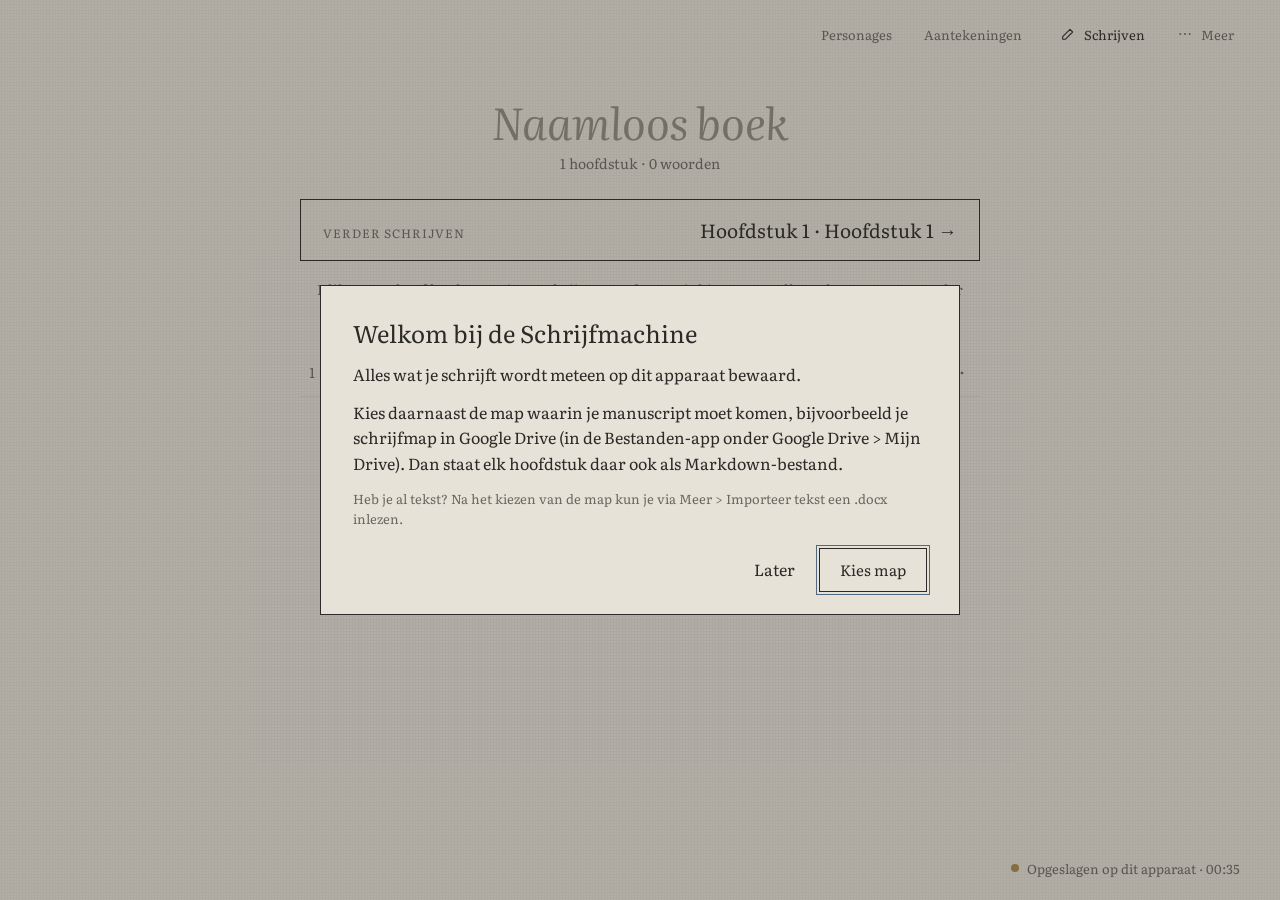
<file: index.html>
<!doctype html>
<html lang="nl">
<head>
<meta charset="utf-8">
<meta name="viewport" content="width=device-width, initial-scale=1">
<title>Schrijfmachine</title>
<meta name="description" content="Rustige schrijfapp voor de Chromebook">
<meta name="theme-color" content="#E6E2D8">
<link rel="manifest" href="manifest.webmanifest">
<link rel="icon" href="icons/favicon-48.png" sizes="48x48">
<link rel="apple-touch-icon" href="icons/apple-touch-icon.png">
<link rel="preload" href="fonts/literata-latin-opsz-normal.woff2" as="font" type="font/woff2" crossorigin>
<link rel="stylesheet" href="css/app.css">
<script>
  try {
    var i = JSON.parse(localStorage.getItem('schrijfmachine-instellingen') || '{}'), u = new Date().getHours();
    if (i.avond === 'aan' || (i.avond === 'auto' && (u >= 20 || u < 7))) document.documentElement.dataset.thema = 'avond';
  } catch (e) {}
</script>
<script type="module" src="js/main.js"></script>
</head>
<body>
<div id="app" class="papier" data-view="schrijven">
  <header class="kop">
    <nav class="kicker" id="kicker" aria-label="Waar je bent">&nbsp;</nav>
    <nav class="nav" aria-label="Menu">
      <button class="knop alleen-schrijven" id="knop-notities" aria-pressed="false" title="Spiekbriefje: alles over dit hoofdstuk (Ctrl+Alt+N)">
        <svg aria-hidden="true" width="16" height="16" viewBox="0 0 24 24" fill="none" stroke="currentColor" stroke-width="1.6" stroke-linecap="round" stroke-linejoin="round"><path d="M6 4h9l3 3v13H6z"/><path d="M9 10h6M9 14h6"/></svg>
        <span>Spiekbrief</span>
      </button>
      <button class="knop alleen-schrijven" id="knop-vergrendel" title="Alles vóór deze pagina achter een waas zetten">
        <svg aria-hidden="true" width="16" height="16" viewBox="0 0 24 24" fill="none" stroke="currentColor" stroke-width="1.6" stroke-linecap="round" stroke-linejoin="round"><rect x="5" y="11" width="14" height="10" rx="1.5"/><path d="M8 11V7.5a4 4 0 0 1 8 0V11"/></svg>
        <span id="knop-vergrendel-tekst">Vergrendel</span>
      </button>
      <button class="knop alleen-hoofdstukken alleen-subpagina" data-tab="overzicht" title="Terug naar de inhoud (Esc)">
        <svg aria-hidden="true" width="16" height="16" viewBox="0 0 24 24" fill="none" stroke="currentColor" stroke-width="1.6" stroke-linecap="round" stroke-linejoin="round"><path d="M15 6l-6 6 6 6"/></svg>
        <span>Inhoud</span>
      </button>
      <button class="knop alleen-hoofdstukken" id="knop-personages" data-tab="personages"><span>Personages</span></button>
      <button class="knop alleen-hoofdstukken" id="knop-aantekeningen" data-tab="aantekeningen"><span>Aantekeningen</span><span class="tal" id="knop-aantekeningen-tal"></span></button>
      <button class="knop wissel" id="knop-wissel" title="Wisselen tussen schrijven en je boek (Esc)">
        <svg class="alleen-schrijven" aria-hidden="true" width="16" height="16" viewBox="0 0 24 24" fill="none" stroke="currentColor" stroke-width="1.6" stroke-linecap="round"><path d="M8 6h12M8 12h12M8 18h12M4 6h.01M4 12h.01M4 18h.01"/></svg>
        <svg class="alleen-hoofdstukken" aria-hidden="true" width="16" height="16" viewBox="0 0 24 24" fill="none" stroke="currentColor" stroke-width="1.6" stroke-linecap="round" stroke-linejoin="round"><path d="M4 20h4L19 9l-4-4L4 16z"/></svg>
        <span id="knop-wissel-tekst">Boek</span>
      </button>
      <div class="menu-houder">
        <button class="knop" id="knop-meer" aria-haspopup="true" aria-expanded="false" aria-label="Meer">
          <svg aria-hidden="true" width="16" height="16" viewBox="0 0 24 24" fill="currentColor"><circle cx="5" cy="12" r="1.5"/><circle cx="12" cy="12" r="1.5"/><circle cx="19" cy="12" r="1.5"/></svg>
          <span>Meer</span>
        </button>
        <div class="menu" id="menu" role="menu" hidden>
          <button role="menuitem" data-actie="zoeken">Zoeken en vervangen <span class="sneltoets">Ctrl+F</span></button>
          <button role="menuitem" data-actie="claude">Klaar voor Claude… <span class="sneltoets">Ctrl+Alt+C</span></button>
          <button role="menuitem" data-actie="aantekening">Aantekening hier… <span class="sneltoets">Ctrl+Alt+A</span></button>
          <hr>
          <button role="menuitem" data-actie="exporteer">Exporteer manuscript (.docx)</button>
          <button role="menuitem" data-actie="importeer">Importeer tekst…</button>
          <button role="menuitem" data-actie="versies">Versies terugzetten…</button>
          <button role="menuitem" data-actie="vergrendelen">Vergrendelen…</button>
          <hr>
          <button role="menuitem" data-actie="map" id="menu-map">Kies map…</button>
          <button role="menuitem" data-actie="nu-opslaan">Nu opslaan</button>
          <button role="menuitem" data-actie="controle">Controleer opslag</button>
          <hr>
          <button role="menuitem" data-actie="titel">Titel van het boek…</button>
          <button role="menuitem" data-actie="instellingen">Instellingen…</button>
          <button role="menuitem" data-actie="hulp">Handig om te weten</button>
          <hr>
          <button role="menuitem" data-actie="update" id="menu-update">Zoek naar update</button>
          <span class="menu-versie" id="menu-versie"></span>
        </div>
      </div>
    </nav>
  </header>

  <main class="hoofd">
    <section class="view" id="view-schrijven" aria-label="Schrijven">
      <div class="schrijfvlak">
        <div class="blad" id="blad">
          <button class="bladzone links" id="zone-vorige" tabindex="-1" aria-label="Vorige pagina" title="Vorige pagina (PageUp)"><svg aria-hidden="true" width="34" height="34" viewBox="0 0 24 24" fill="none" stroke="currentColor" stroke-width="1.2" stroke-linecap="round" stroke-linejoin="round"><path d="M15 5l-7 7 7 7"/></svg></button>
          <nav class="kantlijn" id="kantlijn" aria-label="Hoofdstukken" hidden></nav>
          <div class="tekstkader" id="tekstkader">
            <div id="tekst" class="tekst rijk" contenteditable="true" spellcheck="true" lang="nl" role="textbox" aria-multiline="true" aria-label="Tekst van het hoofdstuk"></div>
            <div class="waaslaag" id="waaslaag" hidden>
              <button class="knop omlijnd" id="knop-ontgrendel-hier">
                <svg aria-hidden="true" width="16" height="16" viewBox="0 0 24 24" fill="none" stroke="currentColor" stroke-width="1.6" stroke-linecap="round" stroke-linejoin="round"><rect x="5" y="11" width="14" height="10" rx="1.5"/><path d="M8 11V7.5a4 4 0 0 1 8 0"/></svg>
                <span>Ontgrendel</span>
              </button>
            </div>
          </div>
          <button class="bladzone rechts" id="zone-volgende" tabindex="-1" aria-label="Volgende pagina" title="Volgende pagina (PageDown)"><svg aria-hidden="true" width="34" height="34" viewBox="0 0 24 24" fill="none" stroke="currentColor" stroke-width="1.2" stroke-linecap="round" stroke-linejoin="round"><path d="M9 5l7 7-7 7"/></svg></button>
        </div>
        <aside class="notities" id="notities" aria-label="Spiekbriefje" hidden></aside>
      </div>
    </section>

    <section class="view boek" id="view-hoofdstukken" aria-label="Boek" hidden>
      <div class="boek-paneel" id="boek-overzicht" data-paneel="overzicht">
        <div class="ov">
          <div id="ov-kop"></div>
          <ol class="hs-lijst" id="hs-lijst" aria-label="Inhoud"></ol>
          <div class="hs-nieuw-rij">
            <button class="knop hs-nieuw" id="hs-nieuw"><span>+ Nieuw hoofdstuk</span></button>
            <button class="knop hs-nieuw" id="hs-nieuw-deel"><span>+ Nieuw deel</span></button>
          </div>
        </div>
      </div>
      <div class="boek-paneel" id="boek-personages" data-paneel="personages" hidden>
        <div id="pers-raster"></div>
        <p class="ov-blok-titel pers-kaarten-titel">Kaarten</p>
        <div id="pers-kaarten"></div>
        <div id="pers-namen"></div>
      </div>
      <div class="boek-paneel" id="boek-aantekeningen" data-paneel="aantekeningen" hidden>
        <div class="ant-raster">
          <div id="ant-lijst"></div>
          <div><p class="ov-blok-titel">Ideeën en verhaallijnen</p><div id="ant-notities"></div></div>
        </div>
      </div>
    </section>
  </main>

  <footer class="voet">
    <div class="paginering alleen-schrijven">
      <button class="knop" id="knop-vorige" aria-label="Vorige pagina" title="Vorige pagina (PageUp)"><svg aria-hidden="true" width="18" height="18" viewBox="0 0 24 24" fill="none" stroke="currentColor" stroke-width="1.6" stroke-linecap="round" stroke-linejoin="round"><path d="M15 6l-6 6 6 6"/></svg></button>
      <span id="paginanummer">blz. 1 van 1</span>
      <button class="knop" id="knop-volgende" aria-label="Volgende pagina" title="Volgende pagina (PageDown)"><svg aria-hidden="true" width="18" height="18" viewBox="0 0 24 24" fill="none" stroke="currentColor" stroke-width="1.6" stroke-linecap="round" stroke-linejoin="round"><path d="M9 6l6 6-6 6"/></svg></button>
    </div>
    <div class="voet-leeg alleen-hoofdstukken"></div>
    <button class="terug-chip" id="terug-chip" hidden></button>
    <button class="status" id="status" title="Opslaan">
      <span class="stip" id="status-stip" aria-hidden="true"></span>
      <span id="status-tekst">Bezig met laden…</span>
    </button>
  </footer>
</div>

<div class="opmaakbalk" id="opmaakbalk" role="toolbar" aria-label="Opmaak" hidden>
  <button class="knop" data-opmaak="vet" aria-label="Vet (Ctrl+B)" title="Vet (Ctrl+B)" style="font-weight:600">B</button>
  <button class="knop" data-opmaak="cursief" aria-label="Cursief (Ctrl+I)" title="Cursief (Ctrl+I)" style="font-style:italic">I</button>
  <button class="knop" data-opmaak="kop" aria-label="Kopje (Ctrl+Alt+2)" title="Kopje (Ctrl+Alt+2)" style="font-size:13px;letter-spacing:.06em">KOP</button>
  <button class="knop" data-opmaak="scene" aria-label="Scènescheiding na deze alinea (Ctrl+Shift+Enter)" title="Scènescheiding (Ctrl+Shift+Enter)" style="font-size:13px;letter-spacing:.06em">SCÈNE</button>
  <button class="knop" data-opmaak="noot" aria-label="Aantekening (Ctrl+Alt+A)" title="Aantekening hier (Ctrl+Alt+A)" style="font-size:13px;letter-spacing:.06em">NOOT</button>
  <button class="knop" data-opmaak="claude" aria-label="Klaar voor Claude (Ctrl+Alt+C)" title="Klaar voor Claude (Ctrl+Alt+C)" style="font-size:13px;letter-spacing:.06em">CLAUDE</button>
</div>

<div class="noot-bel" id="noot-bel" role="status" hidden></div>
<div class="zoekpaneel" id="zoekpaneel" role="search" hidden></div>
<div class="zoekpaneel claudepaneel" id="claudepaneel" role="dialog" aria-label="Klaar voor Claude" hidden></div>
<dialog id="dialoog" class="dialoog"></dialog>
<input type="file" id="bestandkiezer" accept=".docx,.md,.txt,.markdown" hidden>
</body>
</html>
</file>
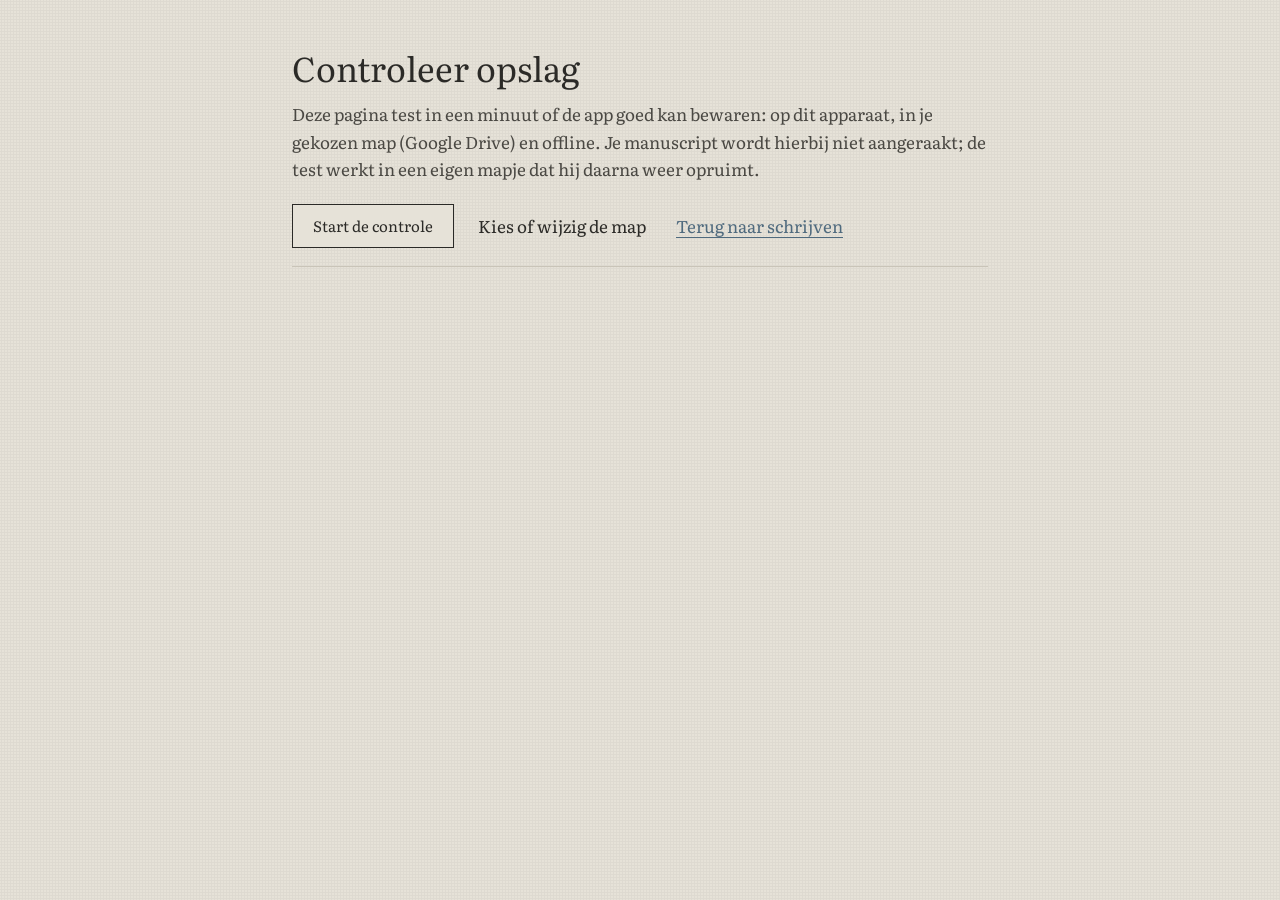
<file: test.html>
<!doctype html>
<html lang="nl">
<head>
<meta charset="utf-8">
<meta name="viewport" content="width=device-width, initial-scale=1">
<title>Controleer opslag · Schrijfmachine</title>
<meta name="theme-color" content="#E6E2D8">
<link rel="icon" href="icons/favicon-48.png" sizes="48x48">
<link rel="stylesheet" href="css/app.css">
<script>
  try {
    var i = JSON.parse(localStorage.getItem('schrijfmachine-instellingen') || '{}'), u = new Date().getHours();
    if (i.avond === 'aan' || (i.avond === 'auto' && (u >= 20 || u < 7))) document.documentElement.dataset.thema = 'avond';
  } catch (e) {}
</script>
<style>
  body { overflow: auto; }
  .controle { max-width: 760px; margin: 0 auto; padding: 40px 32px 60px; font-size: 17px; line-height: 1.6; }
  .controle h1 { font-weight: 400; font-size: 34px; margin: 0 0 6px; }
  .controle .intro { color: var(--grijs-donker); margin: 0 0 22px; }
  .stappen { list-style: none; padding: 0; margin: 18px 0; border-top: 1px solid var(--lijn); }
  .stap { display: grid; grid-template-columns: 28px 1fr; gap: 10px; padding: 12px 0; border-bottom: 1px solid var(--lijn); }
  .stap .teken { font-size: 18px; line-height: 1.5; text-align: center; }
  .stap.goed .teken { color: var(--groen); }
  .stap.fout .teken { color: var(--rood); }
  .stap.let-op .teken { color: var(--oker); }
  .stap .uitleg { font-size: 14px; color: var(--grijs-donker); }
  .knoppenrij { display: flex; gap: 10px; flex-wrap: wrap; align-items: center; }
  .samenvatting { margin-top: 20px; padding: 14px 18px; border: 1px solid var(--inkt); }
</style>
</head>
<body class="papier">
<main class="controle">
  <h1>Controleer opslag</h1>
  <p class="intro">Deze pagina test in een minuut of de app goed kan bewaren: op dit apparaat, in je gekozen map (Google Drive) en offline. Je manuscript wordt hierbij niet aangeraakt; de test werkt in een eigen mapje dat hij daarna weer opruimt.</p>
  <div class="knoppenrij">
    <button class="knop omlijnd" id="start">Start de controle</button>
    <button class="knop" id="kies">Kies of wijzig de map</button>
    <a class="knop link" href="./">Terug naar schrijven</a>
  </div>
  <ol class="stappen" id="stappen"></ol>
  <div class="samenvatting" id="samenvatting" hidden></div>
</main>
<script type="module" src="js/test-page.js"></script>
</body>
</html>
</file>
<file: css/app.css>
/* Schrijfmachine: kleuren-e-ink. Geen animaties, niets dat glimt. */

@font-face {
  font-family: 'Literata';
  font-style: normal;
  font-display: block;
  font-weight: 200 900;
  src: url(../fonts/literata-latin-opsz-normal.woff2) format('woff2-variations'), url(../fonts/literata-latin-opsz-normal.woff2) format('woff2');
  unicode-range: U+0000-00FF, U+0131, U+0152-0153, U+02BB-02BC, U+02C6, U+02DA, U+02DC, U+0304, U+0308, U+0329, U+2000-206F, U+20AC, U+2122, U+2191, U+2193, U+2212, U+2215, U+FEFF, U+FFFD;
}
@font-face {
  font-family: 'Literata';
  font-style: italic;
  font-display: block;
  font-weight: 200 900;
  src: url(../fonts/literata-latin-opsz-italic.woff2) format('woff2-variations'), url(../fonts/literata-latin-opsz-italic.woff2) format('woff2');
  unicode-range: U+0000-00FF, U+0131, U+0152-0153, U+02BB-02BC, U+02C6, U+02DA, U+02DC, U+0304, U+0308, U+0329, U+2000-206F, U+20AC, U+2122, U+2191, U+2193, U+2212, U+2215, U+FEFF, U+FFFD;
}
@font-face {
  font-family: 'Literata';
  font-style: normal;
  font-display: block;
  font-weight: 200 900;
  src: url(../fonts/literata-latin-ext-opsz-normal.woff2) format('woff2-variations'), url(../fonts/literata-latin-ext-opsz-normal.woff2) format('woff2');
  unicode-range: U+0100-02BA, U+02BD-02C5, U+02C7-02CC, U+02CE-02D7, U+02DD-02FF, U+0304, U+0308, U+0329, U+1D00-1DBF, U+1E00-1E9F, U+1EF2-1EFF, U+2020, U+20A0-20AB, U+20AD-20C0, U+2113, U+2C60-2C7F, U+A720-A7FF;
}
@font-face {
  font-family: 'Literata';
  font-style: italic;
  font-display: block;
  font-weight: 200 900;
  src: url(../fonts/literata-latin-ext-opsz-italic.woff2) format('woff2-variations'), url(../fonts/literata-latin-ext-opsz-italic.woff2) format('woff2');
  unicode-range: U+0100-02BA, U+02BD-02C5, U+02C7-02CC, U+02CE-02D7, U+02DD-02FF, U+0304, U+0308, U+0329, U+1D00-1DBF, U+1E00-1E9F, U+1EF2-1EFF, U+2020, U+20A0-20AB, U+20AD-20C0, U+2113, U+2C60-2C7F, U+A720-A7FF;
}

:root {
  --papier: #E6E2D8;
  --inkt: #2B2A27;
  --inkt-zacht: #3A3935;
  --grijs-donker: #4A4843;
  --grijs: #6B6862;
  --verbleekt: #8E8A81;
  --lijn: #C9C4B8;
  --tint: rgba(43, 42, 39, 0.07);
  --tint-licht: rgba(43, 42, 39, 0.035);
  --blauw: #4F6A7E;
  --rood: #A35F55;
  --oker: #A88A4E;
  --groen: #6E7F5E;
  --korrel: rgba(40, 38, 34, 0.045);
  --selectie: rgba(79, 106, 126, 0.22);
  --noot: rgba(168, 138, 78, 0.24);
  --tekstgrootte: clamp(18px, calc(0.9vw + 9.5px), 23px);
  --regel: 1.8;
  --kolom: min(30.5em, calc(100vw - 200px));
  color-scheme: light;
}

/* Avondstand: donker warm papier, lichte inkt, dezelfde rust */
:root[data-thema="avond"] {
  --papier: #23221F;
  --inkt: #D6D0C2;
  --inkt-zacht: #C8C2B4;
  --grijs-donker: #ABA597;
  --grijs: #8D877B;
  --verbleekt: #6F6A60;
  --lijn: #3E3B35;
  --tint: rgba(214, 208, 194, 0.08);
  --tint-licht: rgba(214, 208, 194, 0.04);
  --blauw: #86A0B3;
  --rood: #BC7F74;
  --oker: #BFA266;
  --groen: #8E9F7B;
  --korrel: rgba(255, 248, 235, 0.025);
  --selectie: rgba(134, 160, 179, 0.28);
  --noot: rgba(200, 170, 110, 0.26);
  color-scheme: dark;
}

* { box-sizing: border-box; }
html, body { margin: 0; height: 100%; }
body {
  background-color: var(--papier);
  color: var(--inkt);
  font-family: 'Literata', Georgia, serif;
  font-optical-sizing: auto;
  overflow: hidden;
  -webkit-font-smoothing: antialiased;
}
.papier {
  background-color: var(--papier);
  background-image: radial-gradient(var(--korrel) 1px, transparent 1.2px);
  background-size: 3px 3px;
}
*, *::before, *::after { transition: none !important; animation: none !important; }
[hidden] { display: none !important; }
button { font: inherit; color: inherit; }
::selection { background: var(--selectie); }
a { color: var(--blauw); }
a:hover { color: var(--inkt); }
:focus { outline: none; }
:focus-visible { outline: 1.5px solid var(--blauw); outline-offset: 2px; }
.tekst:focus-visible, .rijk:focus-visible { outline: none; }

#app { height: 100vh; display: flex; flex-direction: column; overflow: hidden; }

/* ---------- kop en voet ---------- */
.kop {
  display: flex; justify-content: space-between; align-items: center;
  padding: 12px 32px 0 40px; font-size: 13px; letter-spacing: 0.06em; color: var(--grijs);
  flex: none; min-height: 56px;
}
.kicker { text-transform: uppercase; white-space: nowrap; overflow: hidden; text-overflow: ellipsis; max-width: 62vw; min-width: 0; }
.nav { display: flex; gap: 4px; font-size: 13px; letter-spacing: 0.02em; align-items: center; }
.knop {
  display: inline-flex; align-items: center; justify-content: center; gap: 8px; min-height: 44px; min-width: 44px;
  padding: 0 14px; border: 0; background: transparent; font: inherit; color: inherit; cursor: pointer;
}
.knop:hover { color: var(--inkt); }
.knop[aria-pressed="true"] { text-decoration: underline; text-underline-offset: 4px; }
.knop.omlijnd { border: 1px solid var(--inkt); color: var(--inkt); padding: 0 20px; font-size: 15px; background: var(--papier); }
.knop.link { color: var(--blauw); text-decoration: underline; text-underline-offset: 4px; padding: 0 6px; }
.knop.link:hover { color: var(--inkt); }
.knop:disabled { color: var(--verbleekt); cursor: default; }

#app[data-view="schrijven"] .alleen-hoofdstukken,
#app[data-view="hoofdstukken"] .alleen-schrijven { display: none !important; }

.voet {
  flex: none; display: flex; justify-content: space-between; align-items: center;
  padding: 0 32px 10px; font-size: 13px; color: var(--grijs); min-height: 52px;
}
.paginering { display: flex; align-items: center; gap: 2px; }
#paginanummer { letter-spacing: 0.04em; font-variant-numeric: tabular-nums; min-width: 92px; text-align: center; }
.status {
  display: flex; align-items: center; gap: 8px; padding: 0 8px; min-height: 44px; border: 0; background: transparent;
  font-size: 13px; color: var(--grijs); cursor: pointer;
}
.stip { width: 8px; height: 8px; border-radius: 50%; background: var(--verbleekt); flex: none; }
.stip.groen { background: var(--groen); }
.stip.oker { background: var(--oker); }
.stip.rood { background: var(--rood); }
.status.let-op #status-tekst { color: var(--inkt); text-decoration: underline; text-underline-offset: 4px; }

/* ---------- schrijven ---------- */
.hoofd { flex: 1 1 auto; min-height: 0; position: relative; }
.view { position: absolute; inset: 0; }
.schrijfvlak { height: 100%; display: grid; grid-template-columns: minmax(0, 1fr); grid-template-rows: 100%; }
.schrijfvlak.met-notities { grid-template-columns: minmax(0, 1fr) 420px; }
.blad {
  position: relative; height: 100%; display: flex; justify-content: center;
  padding: 36px 40px 8px; min-width: 0;
}
.met-notities .blad { padding-top: 32px; }
.bladzone {
  position: absolute; top: 0; bottom: 0; width: 0; border: 0; background: transparent; cursor: default; padding: 0;
}
.bladzone.links, .bladzone.rechts { cursor: pointer; }
.tekstkader {
  position: relative; height: 100%; width: var(--kolom); flex: none; overflow: clip;
  font-size: var(--tekstgrootte); line-height: var(--regel);
}
.met-notities .tekstkader { --kolom: min(28em, calc(100vw - 420px - 96px)); font-size: calc(var(--tekstgrootte) - 1px); }

.tekst {
  height: 100%; width: 100%;
  column-count: 1; column-gap: 120px; column-fill: auto;
  overflow: visible;
  white-space: pre-wrap; overflow-wrap: break-word;
  caret-color: var(--blauw);
  hyphens: manual;
  orphans: 1; widows: 1;
}
.rijk p { margin: 0 0 1.05em; }
.rijk h2 {
  margin: 0.4em 0 1.1em; font-size: 0.72em; font-weight: 600; letter-spacing: 0.08em;
  text-transform: uppercase; color: var(--grijs-donker); line-height: 1.6;
  break-after: avoid;
}
.rijk strong, .rijk b { font-weight: 600; }
.rijk hr {
  border: 0; height: auto; margin: 0 0 1.05em; padding: 0; text-align: center; color: var(--verbleekt);
  line-height: var(--regel); overflow: visible; break-inside: avoid;
}
.rijk hr::before { content: '*\2003*\2003*'; letter-spacing: 0.1em; }
.tekst.waas { filter: blur(1.6px); opacity: 0.5; user-select: none; pointer-events: none; }
.waaslaag { position: absolute; inset: 0; display: flex; align-items: center; justify-content: center; }
.leeg-hint { color: var(--verbleekt); font-style: italic; }

/* ---------- notities ---------- */
.notities {
  border-left: 1px solid var(--lijn); background-color: var(--tint-licht);
  display: flex; flex-direction: column; padding: 16px 32px 0; gap: 14px; min-height: 0; overflow: hidden;
}
.tabs { display: flex; gap: 4px; font-size: 14px; border-bottom: 1px solid var(--lijn); flex: none; }
.tabs .knop { padding: 0 10px; color: var(--grijs); margin-bottom: -1px; border-bottom: 2px solid transparent; }
.tabs .knop[aria-selected="true"] { color: var(--inkt); border-bottom-color: var(--inkt); }
.notitie-lijst { display: flex; flex-direction: column; gap: 2px; font-size: 16px; flex: none; max-height: 34%; overflow-y: auto; }
.notitie-rij {
  display: flex; align-items: center; gap: 12px; min-height: 40px; padding: 0 10px; border: 0; background: transparent;
  text-align: left; cursor: pointer; width: 100%; font-size: 16px;
}
.notitie-rij[aria-current="true"] { background-color: var(--tint); }
.notitie-rij .naam { flex: 1 1 auto; overflow: hidden; text-overflow: ellipsis; white-space: nowrap; }
.notitie-rij .sub { font-size: 13px; color: var(--grijs); white-space: nowrap; overflow: hidden; text-overflow: ellipsis; max-width: 45%; }
.vlak { width: 10px; height: 10px; flex: none; background: transparent; }
.vlak.leeg { outline: 1px solid var(--lijn); outline-offset: -1px; }
.notitie-nieuw { align-self: flex-start; font-size: 14px; color: var(--grijs); padding: 0 10px; }
.notitie-detail {
  border-top: 1px solid var(--lijn); padding-top: 14px; display: flex; flex-direction: column; gap: 8px;
  font-size: 16px; line-height: 1.65; min-height: 0; flex: 1 1 auto;
}
.notitie-detail .naamveld {
  font: inherit; font-size: 24px; line-height: 1.3; border: 0; background: transparent; padding: 0; color: var(--inkt); width: 100%;
}
.notitie-detail .subveld {
  font: inherit; font-size: 14px; border: 0; border-bottom: 1px solid transparent; background: transparent; padding: 2px 0; color: var(--grijs-donker); width: 100%;
}
.notitie-detail .subveld:focus { border-bottom-color: var(--lijn); }
.naamveld::placeholder, .subveld::placeholder { color: var(--verbleekt); font-style: italic; }
.notitie-tekst {
  flex: 1 1 auto; min-height: 60px; overflow-y: auto; white-space: pre-wrap; overflow-wrap: break-word; caret-color: var(--blauw);
  padding-bottom: 24px;
}
.notitie-tekst p { margin: 0 0 0.6em; }
.notitie-tekst h2 { font-size: 13px; margin: 0.8em 0 0.4em; }
.notitie-tekst:empty::before, .notitie-tekst.leeg::before { content: attr(data-placeholder); color: var(--verbleekt); font-style: italic; position: absolute; pointer-events: none; }
.notitie-acties { display: flex; gap: 2px; align-items: center; justify-content: space-between; flex: none; border-top: 1px solid var(--lijn); }
.notitie-acties .knop { font-size: 13px; color: var(--grijs); padding: 0 8px; }
.kleuren { display: flex; gap: 6px; align-items: center; }
.kleur-keuze { width: 24px; height: 24px; min-width: 24px; min-height: 24px; border: 0; padding: 0; cursor: pointer; display: grid; place-items: center; background: transparent; }
.kleur-keuze span { width: 14px; height: 14px; display: block; }
.kleur-keuze[aria-pressed="true"] { outline: 1.5px solid var(--inkt); outline-offset: -1px; }

/* ---------- hoofdstukken ---------- */
.hs-raster {
  flex: 1 1 auto; min-height: 0; display: grid; grid-template-columns: minmax(380px, 520px) minmax(0, 1fr); gap: 72px; padding: 24px 80px 0 80px;
}
.hs-lijst-kolom { display: flex; flex-direction: column; gap: 4px; min-height: 0; }
.hs-slotbalk {
  display: flex; justify-content: space-between; align-items: center; padding: 4px 0 10px;
  border-bottom: 1px solid var(--lijn); margin-bottom: 8px; font-size: 15px; color: var(--grijs-donker); min-height: 54px; flex: none; gap: 8px;
}
.hs-slotbalk .links { display: flex; align-items: center; gap: 10px; }
.hs-slotbalk select { font: inherit; font-size: 14px; background: transparent; border: 1px solid var(--lijn); padding: 6px 8px; color: var(--inkt); min-height: 36px; }
.hs-lijst { list-style: none; margin: 0; padding: 0; overflow-y: auto; min-height: 0; flex: 0 1 auto; }
.hs-rij {
  display: flex; align-items: center; gap: 16px; min-height: 52px; padding: 0 14px; cursor: pointer; border: 0; background: transparent; width: 100%; text-align: left;
}
.hs-rij[aria-current="true"] { background-color: var(--tint); }
.hs-rij.slot { filter: blur(1.6px); opacity: 0.5; }
.hs-rij.slot:hover, .hs-rij.slot:focus-visible { filter: blur(0.8px); }
.hs-rij.sleep-boven { box-shadow: inset 0 2px 0 var(--inkt); }
.hs-rij.sleep-onder { box-shadow: inset 0 -2px 0 var(--inkt); }
.hs-nr { width: 28px; font-size: 14px; color: var(--grijs); font-variant-numeric: tabular-nums; flex: none; }
.hs-titel { flex: 1 1 auto; font-size: 18px; overflow: hidden; text-overflow: ellipsis; white-space: nowrap; }
.hs-lijn { display: flex; align-items: center; gap: 8px; font-size: 13px; color: var(--grijs-donker); white-space: nowrap; max-width: 130px; overflow: hidden; }
.hs-meta { font-size: 12px; color: var(--grijs); white-space: nowrap; font-variant-numeric: tabular-nums; width: 112px; text-align: right; flex: none; }
.hs-nieuw-rij { display: flex; gap: 4px; flex: none; margin-top: 4px; }
.hs-nieuw { font-size: 14px; color: var(--grijs); padding: 0 14px; }
.hs-rij.hs-deel { min-height: 48px; padding-top: 10px; align-items: flex-end; }
.hs-deel-titel { font-size: 13px; letter-spacing: 0.08em; text-transform: uppercase; color: var(--grijs-donker); padding-bottom: 6px; border-bottom: 1px solid var(--lijn); flex: 1 1 auto; }
.hs-scenes { display: flex; flex-direction: column; align-items: flex-start; }
.hs-scene { min-height: 36px; padding: 0; font-size: 15px; color: var(--blauw); text-align: left; }
.hs-scene:hover { text-decoration: underline; text-underline-offset: 4px; }

.hs-detail { display: flex; flex-direction: column; gap: 18px; padding-top: 8px; min-height: 0; overflow-y: auto; padding-bottom: 16px; }
.hs-detail .label { font-size: 13px; letter-spacing: 0.06em; color: var(--grijs); text-transform: uppercase; }
.hs-detail .titelveld {
  margin: 0; font: inherit; font-size: 40px; font-weight: 400; line-height: 1.15; border: 0; background: transparent; padding: 0; color: var(--inkt); width: 100%;
}
.hs-gegevens { display: flex; gap: 20px; font-size: 14px; color: var(--grijs-donker); align-items: center; flex-wrap: wrap; }
.hs-gegevens select {
  font: inherit; font-size: 14px; background: transparent; border: 0; border-bottom: 1px solid var(--lijn); padding: 6px 2px; color: var(--inkt); min-height: 36px; cursor: pointer;
}
.hs-gegevens .met-vlak { display: flex; align-items: center; gap: 8px; }
.hs-doel { border-top: 1px solid var(--lijn); padding-top: 16px; display: flex; flex-direction: column; gap: 8px; }
.hs-doel textarea {
  font: inherit; font-size: 18px; line-height: 1.7; font-style: italic; color: var(--inkt-zacht); background: transparent; border: 0; resize: none;
  padding: 0; min-height: 3.4em; width: 100%; overflow: hidden;
}
.hs-doel textarea::placeholder { color: var(--verbleekt); }
.hs-knoppen { display: flex; gap: 8px; align-items: center; flex-wrap: wrap; margin-top: 4px; }
.hs-klein { display: flex; gap: 2px; font-size: 13px; color: var(--grijs); flex-wrap: wrap; }
.hs-klein .knop { padding: 0 10px; }

/* ---------- opmaakbalk ---------- */
.opmaakbalk {
  position: fixed; z-index: 30; display: flex; gap: 2px; padding: 2px; background-color: var(--inkt); color: var(--papier); font-size: 15px;
}
.opmaakbalk .knop { color: var(--papier); padding: 0 12px; }
.opmaakbalk .knop:hover { text-decoration: underline; text-underline-offset: 4px; }

/* ---------- menu ---------- */
.menu-houder { position: relative; }
.menu {
  position: absolute; right: 0; top: 46px; z-index: 40; min-width: 270px; padding: 6px 0;
  background-color: var(--papier); border: 1px solid var(--inkt); display: flex; flex-direction: column; letter-spacing: 0;
}
.menu button {
  text-align: left; border: 0; background: transparent; padding: 0 18px; min-height: 40px; font-size: 14px; color: var(--inkt); cursor: pointer;
}
.menu button:hover, .menu button:focus-visible { background: var(--tint); outline: none; }
.menu hr { border: 0; border-top: 1px solid var(--lijn); margin: 6px 0; }

/* ---------- dialogen ---------- */
.dialoog {
  border: 1px solid var(--inkt); background-color: var(--papier); color: var(--inkt); padding: 28px 32px 22px; max-width: min(640px, 92vw);
  max-height: 88vh; font-size: 16px; line-height: 1.6;
}
.dialoog::backdrop { background: rgba(43, 42, 39, 0.28); }
.dialoog h2 { margin: 0 0 10px; font-size: 24px; font-weight: 400; }
.dialoog p { margin: 0 0 12px; }
.dialoog .dlg-knoppen { display: flex; gap: 10px; justify-content: flex-end; margin-top: 18px; flex-wrap: wrap; }
.dialoog .klein { font-size: 13px; color: var(--grijs); }
.dialoog input[type="text"] {
  font: inherit; width: 100%; border: 0; border-bottom: 1px solid var(--inkt); background: transparent; padding: 6px 0; font-size: 18px;
}
.dialoog .lijst { max-height: 46vh; overflow-y: auto; border-top: 1px solid var(--lijn); border-bottom: 1px solid var(--lijn); margin: 8px 0; }
.dialoog .lijst-rij { display: flex; gap: 12px; align-items: center; padding: 6px 4px; border-bottom: 1px solid var(--lijn); font-size: 14px; }
.dialoog .lijst-rij:last-child { border-bottom: 0; }
.dialoog .lijst-rij .groei { flex: 1 1 auto; min-width: 0; overflow: hidden; text-overflow: ellipsis; white-space: nowrap; }
.dialoog .lijst-rij select { font: inherit; font-size: 13px; background: transparent; border: 1px solid var(--lijn); padding: 4px; min-height: 32px; }
.dialoog .lijst-rij.soort-deel { text-transform: uppercase; letter-spacing: 0.06em; font-weight: 600; }
.dialoog .lijst-rij.soort-hoofdstuk { font-weight: 600; }
.dialoog .lijst-rij.soort-kop { color: var(--grijs-donker); letter-spacing: 0.03em; }
.dialoog .lijst-rij.soort-scene { color: var(--grijs); }
.dialoog kbd { font-family: inherit; font-size: 13px; border: 1px solid var(--lijn); padding: 1px 6px; }
.dialoog table { border-collapse: collapse; width: 100%; font-size: 15px; }
.dialoog td { padding: 5px 8px 5px 0; vertical-align: top; }

/* ---------- welkom ---------- */
.welkom { max-width: 560px; }

@media (max-width: 1100px) {
  .hs-raster { gap: 40px; padding: 20px 40px 0; grid-template-columns: minmax(320px, 1fr) minmax(0, 1fr); }
  .hs-meta { display: none; }
  .schrijfvlak.met-notities { grid-template-columns: minmax(0, 1fr) 360px; }
}

/* ---------- kantlijn met hoofdstukken ---------- */
.kantlijn {
  position: absolute; left: 40px; top: 36px; bottom: 12px; z-index: 5; overflow-y: auto;
  font-size: 14px; line-height: 1.4; padding-right: 8px;
}
.kl-lijst { list-style: none; margin: 0; padding: 0; }
.kl-deel { font-size: 11px; letter-spacing: 0.08em; text-transform: uppercase; color: var(--grijs); margin: 14px 0 4px; padding-bottom: 4px; border-bottom: 1px solid var(--lijn); }
.kl-deel:first-child { margin-top: 0; }
.kl-hoofdstuk {
  display: flex; align-items: center; gap: 8px; width: 100%; min-height: 34px; padding: 0 6px; border: 0; background: transparent;
  text-align: left; color: var(--verbleekt); cursor: pointer; font-size: 14px;
}
.kl-hoofdstuk:hover { color: var(--inkt); }
.kl-hoofdstuk.huidig { color: var(--inkt); background: var(--tint); }
.kl-hoofdstuk.slot .kl-titel { filter: blur(1px); }
.kl-hoofdstuk .vlak.geen { background: transparent; }
.kl-nr { width: 18px; font-size: 12px; font-variant-numeric: tabular-nums; flex: none; }
.kl-titel { overflow: hidden; text-overflow: ellipsis; white-space: nowrap; }
.kl-doel { margin-top: 18px; padding-top: 12px; border-top: 1px solid var(--lijn); }
.kl-label { font-size: 11px; letter-spacing: 0.08em; text-transform: uppercase; color: var(--grijs); }
.kl-doel p { margin: 6px 0 0; font-style: italic; color: var(--inkt-zacht); line-height: 1.6; }

/* ---------- kop: kleur van de verhaallijn ---------- */
.kicker { display: inline-flex; align-items: center; gap: 10px; }
.kicker .vlak { width: 8px; height: 8px; }

/* ---------- zoeken ---------- */
.zoekpaneel {
  position: fixed; right: 32px; top: 60px; z-index: 35; width: min(440px, calc(100vw - 64px)); max-height: calc(100vh - 140px);
  display: flex; flex-direction: column; gap: 8px; padding: 14px 16px 12px; background-color: var(--papier); border: 1px solid var(--inkt); font-size: 14px;
}
.zoek-kop { display: flex; gap: 6px; align-items: center; }
.zoekveld { font: inherit; font-size: 16px; flex: 1 1 auto; border: 0; border-bottom: 1px solid var(--inkt); background: transparent; color: var(--inkt); padding: 6px 0; min-width: 0; }
.zoek-optie { display: flex; gap: 6px; align-items: center; color: var(--grijs); font-size: 13px; }
.zoek-info { margin: 0; color: var(--grijs); font-size: 13px; }
.zoek-lijst { overflow-y: auto; min-height: 0; flex: 1 1 auto; border-top: 1px solid var(--lijn); }
.zoek-treffer { display: flex; flex-direction: column; gap: 2px; width: 100%; text-align: left; border: 0; border-bottom: 1px solid var(--lijn); background: transparent; padding: 8px 4px; cursor: pointer; color: var(--inkt); }
.zoek-treffer:hover, .zoek-treffer[aria-selected="true"] { background: var(--tint); }
.zoek-waar { font-size: 11px; letter-spacing: 0.06em; text-transform: uppercase; color: var(--grijs); }
.zoek-stuk { font-size: 14px; line-height: 1.5; }
.zoek-stuk mark { background: var(--selectie); color: inherit; }
.zoek-vervang { display: flex; gap: 6px; align-items: center; border-top: 1px solid var(--lijn); padding-top: 8px; }

/* ---------- menu-extra's ---------- */
.menu .sneltoets { float: right; color: var(--grijs); font-size: 12px; margin-left: 16px; }
.menu-versie { display: block; padding: 4px 18px 6px; font-size: 12px; color: var(--grijs); }
.instelling { display: flex; gap: 12px; align-items: flex-start; padding: 10px 0; border-bottom: 1px solid var(--lijn); }
.instelling:last-child { border-bottom: 0; }
.instelling .uitleg { font-size: 13px; color: var(--grijs); }
.instelling select { font: inherit; font-size: 14px; background: transparent; color: var(--inkt); border: 1px solid var(--lijn); padding: 4px 6px; }
.status.update #status-tekst { color: var(--blauw); text-decoration: underline; text-underline-offset: 4px; }
::highlight(zoektreffer) { background-color: var(--selectie); }
.kl-overzicht {
  display: flex; align-items: center; gap: 8px; width: 100%; min-height: 34px; padding: 0 6px; margin-bottom: 10px; border: 0; border-bottom: 1px solid var(--lijn);
  background: transparent; text-align: left; color: var(--grijs-donker); cursor: pointer; font-size: 11px; letter-spacing: 0.08em; text-transform: uppercase;
}
.kl-overzicht::before { content: '\2039'; font-size: 16px; line-height: 1; }
.kl-overzicht:hover { color: var(--inkt); }

/* ---------- Klaar voor Claude ---------- */
.claudepaneel { width: min(460px, calc(100vw - 64px)); overflow-y: auto; gap: 4px; }
.cl-kop { display: flex; justify-content: space-between; align-items: center; }
.cl-kop h2 { margin: 0; font-size: 20px; font-weight: 400; }
.cl-blok { display: flex; flex-direction: column; gap: 4px; padding: 8px 0; border-top: 1px solid var(--lijn); }
.cl-label { font-size: 11px; letter-spacing: 0.08em; text-transform: uppercase; color: var(--grijs); }
.cl-rij select { font: inherit; font-size: 14px; background: transparent; color: var(--inkt); border: 1px solid var(--lijn); padding: 5px 6px; width: 100%; }
.cl-vink { display: flex; gap: 10px; align-items: flex-start; padding: 4px 0; cursor: pointer; }
.cl-vink input { margin-top: 4px; }
.cl-vink > span { display: flex; flex-direction: column; }
.cl-vink-titel { font-size: 14px; color: var(--inkt); }
.cl-uitleg { font-size: 12px; color: var(--grijs); line-height: 1.4; }
.cl-vink.uit { opacity: 0.45; cursor: default; }
.cl-ctx-rij { display: flex; flex-wrap: wrap; gap: 4px 14px; font-size: 13px; color: var(--grijs-donker); padding-top: 4px; }
.cl-vraag { font: inherit; font-size: 14px; background: transparent; color: var(--inkt); border: 1px solid var(--lijn); padding: 6px 8px; resize: vertical; margin-top: 4px; }
.cl-voet { display: flex; flex-direction: column; gap: 6px; padding-top: 10px; border-top: 1px solid var(--lijn); align-items: flex-start; }
.cl-info { margin: 0; font-size: 12px; color: var(--grijs); }
.cl-melding { margin: 0; font-size: 13px; color: var(--groen); min-height: 1em; }

/* ---------- personages in het hoofdstukkenscherm en op de kaart ---------- */
.hs-personen { display: flex; flex-wrap: wrap; gap: 6px 14px; }
.hs-persoon { border: 0; background: transparent; padding: 0; min-height: 30px; font-size: 15px; color: var(--inkt); cursor: pointer; display: inline-flex; align-items: center; gap: 6px; }
.hs-persoon .aantal { font-size: 12px; color: var(--grijs); }
.hs-persoon:hover .naam { text-decoration: underline; text-underline-offset: 4px; }
.voorstel { display: flex; flex-wrap: wrap; align-items: center; gap: 4px 10px; padding: 6px 0; border-bottom: 1px solid var(--lijn); font-size: 14px; }
.voorstel:last-child { border-bottom: 0; }
.voorstel .wie { flex: 1 1 200px; }
.voorstel .ook { display: block; font-size: 12px; color: var(--grijs); }
.voorstel .knop { min-height: 32px; padding: 0 6px; font-size: 13px; color: var(--blauw); }
.voorstel select { font: inherit; font-size: 13px; background: transparent; color: var(--inkt); border: 1px solid var(--lijn); padding: 3px 4px; max-width: 160px; }
.tijdlijn { flex: none; border-top: 1px solid var(--lijn); font-size: 13px; max-height: 38%; overflow-y: auto; }
.tijdlijn summary { cursor: pointer; padding: 8px 0; color: var(--grijs-donker); font-size: 12px; letter-spacing: 0.06em; text-transform: uppercase; }
.tl-hoofdstuk { margin: 6px 0 2px; font-size: 12px; color: var(--grijs); }
.tl-moment { display: block; width: 100%; text-align: left; border: 0; background: transparent; padding: 4px 0; font-size: 13px; line-height: 1.45; color: var(--inkt-zacht); cursor: pointer; }
.tl-moment:hover { color: var(--inkt); text-decoration: underline; text-underline-offset: 3px; }
.aliasveld { font: inherit; font-size: 13px; border: 0; border-bottom: 1px solid transparent; background: transparent; padding: 2px 0; color: var(--grijs-donker); width: 100%; }
.aliasveld:focus { border-bottom-color: var(--lijn); }

/* ---------- Boek: overzicht, tabs, tijdlijnen ---------- */
.view.boek { display: flex; flex-direction: column; }
.view.boek[hidden] { display: none !important; }
.boek-tabs { display: flex; gap: 4px; padding: 0 80px; border-bottom: 1px solid var(--lijn); flex: none; font-size: 14px; }
.boek-tabs .knop { padding: 0 12px; color: var(--grijs); border-bottom: 2px solid transparent; margin-bottom: -1px; }
.boek-tabs .knop[aria-selected="true"] { color: var(--inkt); border-bottom-color: var(--inkt); }
.boek-paneel { flex: 1 1 auto; min-height: 0; overflow-y: auto; padding: 28px 80px 24px; }
.hs-raster.boek-paneel { overflow: hidden; padding-bottom: 0; }
.ov { display: grid; grid-template-columns: minmax(0, 1fr) minmax(260px, 340px); gap: 64px; max-width: 1200px; }
.ov h1 { font-size: 44px; font-weight: 400; margin: 0 0 6px; line-height: 1.1; }
.ov .klein { font-size: 14px; color: var(--grijs); margin: 0 0 22px; }
.ov-verder { display: flex; flex-direction: column; align-items: flex-start; gap: 6px; padding: 18px 22px; border: 1px solid var(--inkt); background: transparent; cursor: pointer; text-align: left; width: 100%; max-width: 560px; margin-bottom: 30px; }
.ov-verder:hover { background: var(--tint); }
.ov-verder .label { font-size: 12px; letter-spacing: 0.08em; text-transform: uppercase; color: var(--grijs); }
.ov-verder .wat { font-size: 22px; }
.ov-verder .hint { font-size: 13px; color: var(--grijs); }
.ov-blok-titel { font-size: 12px; letter-spacing: 0.08em; text-transform: uppercase; color: var(--grijs); margin: 0 0 8px; padding-bottom: 6px; border-bottom: 1px solid var(--lijn); }
.ov-opbouw { list-style: none; margin: 0 0 24px; padding: 0; }
.ov-opbouw .deel { font-size: 12px; letter-spacing: 0.08em; text-transform: uppercase; color: var(--grijs-donker); margin: 14px 0 4px; }
.ov-opbouw button { display: flex; align-items: center; gap: 10px; width: 100%; min-height: 36px; border: 0; background: transparent; padding: 0 6px; cursor: pointer; text-align: left; font-size: 16px; color: var(--inkt); }
.ov-opbouw button:hover { background: var(--tint); }
.ov-opbouw .nr { width: 22px; font-size: 13px; color: var(--grijs); }
.ov-opbouw .st { margin-left: auto; font-size: 12px; color: var(--grijs); }
.ov-zij p, .ov-zij li { font-size: 14px; line-height: 1.6; color: var(--grijs-donker); }
.ov-zij ul { padding-left: 18px; margin: 0 0 24px; }
.ov-zij kbd { font-family: inherit; font-size: 12px; border: 1px solid var(--lijn); padding: 0 5px; }
.raster-wrap { overflow-x: auto; }
.raster { border-collapse: collapse; font-size: 13px; }
.raster th, .raster td { padding: 0; text-align: center; }
.raster thead th { font-weight: 400; color: var(--grijs); height: 120px; vertical-align: bottom; white-space: nowrap; }
.raster thead th span { display: inline-block; writing-mode: vertical-rl; transform: rotate(180deg); padding: 4px 0; max-height: 116px; overflow: hidden; text-overflow: ellipsis; }
.raster thead th.deelkop span { color: var(--grijs-donker); text-transform: uppercase; letter-spacing: 0.06em; font-size: 11px; }
.raster tbody th { text-align: left; font-weight: 400; padding: 0 16px 0 0; white-space: nowrap; font-size: 14px; }
.raster tbody th button { border: 0; background: transparent; padding: 0; cursor: pointer; color: var(--inkt); font-size: 14px; display: inline-flex; align-items: center; gap: 8px; min-height: 34px; }
.raster td { width: 30px; height: 34px; border-left: 1px solid var(--tint); }
.raster td.deelgrens, .raster th.deelgrens { border-left: 1px solid var(--lijn); }
.raster td button { border: 0; background: transparent; width: 30px; height: 34px; padding: 0; cursor: pointer; display: grid; place-items: center; }
.raster .stip-r { display: block; border-radius: 50%; }
.raster td button:hover { background: var(--tint); }
.raster-detail { margin-top: 18px; max-width: 760px; }
.raster-detail h3 { font-size: 16px; font-weight: 400; margin: 0 0 6px; }
.instel-lijst { display: flex; flex-direction: column; align-items: flex-start; gap: 2px; max-width: 640px; }
.instel-lijst .knop { padding: 0; font-size: 16px; color: var(--inkt); justify-content: flex-start; }
.instel-lijst .uitleg { font-size: 13px; color: var(--grijs); margin: -6px 0 10px; }
/* rij-menu (drie puntjes) */
.hs-rij { position: relative; }
.rij-menu-knop { opacity: 0; border: 0; background: transparent; min-width: 32px; min-height: 32px; cursor: pointer; color: var(--grijs); font-size: 18px; line-height: 1; flex: none; }
.hs-rij:hover .rij-menu-knop, .hs-rij[aria-current="true"] .rij-menu-knop, .rij-menu-knop:focus-visible { opacity: 1; }
.rij-menu { position: fixed; z-index: 45; }
.status.ongedaan #status-tekst { color: var(--blauw); text-decoration: underline; text-underline-offset: 4px; }

/* ---------- v7: twee plekken, terug, aantekeningen, spiekbriefje ---------- */
.kruim { border: 0; background: transparent; padding: 6px 0; font: inherit; letter-spacing: inherit; text-transform: inherit; color: var(--grijs); cursor: pointer; white-space: nowrap; overflow: hidden; text-overflow: ellipsis; min-width: 0; }
button.kruim:hover { color: var(--inkt); text-decoration: underline; text-underline-offset: 4px; }
span.kruim { cursor: default; }
.kruim-pijl { color: var(--verbleekt); }
.kicker { gap: 8px; }
.knop.wissel { color: var(--inkt); }
#app[data-view="hoofdstukken"] .knop.wissel svg.alleen-schrijven, #app[data-view="schrijven"] .knop.wissel svg.alleen-hoofdstukken { display: none; }

.terug-chip { position: fixed; left: 50%; bottom: 12px; transform: translateX(-50%); z-index: 30; border: 1px solid var(--inkt); background: var(--papier); color: var(--inkt); font: inherit; font-size: 14px; padding: 8px 16px; cursor: pointer; }
.terug-chip:hover { background: var(--tint); }
#app[data-view="schrijven"] .terug-chip { bottom: 58px; }

::highlight(aantekening) { background-color: var(--noot); }
.noot-bel { position: fixed; left: 50%; bottom: 60px; transform: translateX(-50%); z-index: 31; display: flex; width: max-content; align-items: center; gap: 6px 12px; flex-wrap: wrap;
  max-width: min(680px, calc(100vw - 32px)); padding: 8px 14px; background: var(--papier); border: 1px solid var(--oker); font-size: 14px; color: var(--inkt); }
.noot-bel .noot-label { font-size: 11px; letter-spacing: 0.08em; text-transform: uppercase; color: var(--grijs); }
.noot-bel .noot-tekst { flex: 1 1 200px; }
.noot-bel .knop { min-height: 32px; font-size: 13px; }

/* Boek > Overzicht: één lijst met hoofdstukken */
.ov-hoofd { min-width: 0; }
.ov-lijstkop { display: flex; justify-content: space-between; align-items: flex-end; gap: 12px; margin-top: 28px; border-bottom: 1px solid var(--lijn); margin-bottom: 4px; }
.ov-lijstkop .ov-blok-titel { border: 0; margin: 0; padding-bottom: 8px; }
.ov-filter { font: inherit; font-size: 13px; background: transparent; color: var(--inkt); border: 1px solid var(--lijn); padding: 4px 6px; margin-bottom: 6px; }
#boek-overzicht .hs-lijst { overflow: visible; }
.hs-rij.gedimd { opacity: 0.35; }
.hs-rij.huidig .hs-titel::after { content: '  · hier ben je'; font-size: 12px; color: var(--grijs); letter-spacing: 0.02em; }
.hs-uitklap { list-style: none; padding: 4px 14px 22px 58px; border-bottom: 1px solid var(--lijn); background: var(--tint-licht); }
.hs-uitklap .hs-detail { overflow: visible; padding-bottom: 0; gap: 14px; }
.hs-uitklap .hs-detail .titelveld { font-size: 24px; }
.ov-zij .hs-slotbalk { flex-wrap: wrap; border: 0; min-height: 0; padding: 0 0 18px; font-size: 14px; }
.ov-zij .hs-slotbalk .links { flex-wrap: wrap; }
.ov-zij > div + .ov-blok-titel, .ov-zij .ov-blok-titel { margin-top: 4px; }
.ov-ant { list-style: none; padding: 0 !important; margin: 0 0 18px !important; }

/* aantekeningen */
.ant-rij { display: flex; gap: 10px; align-items: flex-start; padding: 6px 0; border-bottom: 1px solid var(--lijn); }
.ant-rij input { margin-top: 6px; }
.ant-tekst { flex: 1 1 auto; display: flex; flex-direction: column; gap: 2px; text-align: left; border: 0; background: transparent; padding: 2px 0; cursor: pointer; font-size: 15px; color: var(--inkt); line-height: 1.45; min-width: 0; }
.ant-tekst:hover > span:first-child { text-decoration: underline; text-underline-offset: 3px; }
.ant-waar { font-size: 13px; color: var(--grijs); font-style: italic; }
.ant-rij.klaar .ant-tekst > span:first-child { text-decoration: line-through; color: var(--grijs); }
.ant-rij .knop { min-height: 32px; font-size: 13px; }
.ant-hoofdstuk { margin: 18px 0 2px; font-size: 12px; letter-spacing: 0.06em; text-transform: uppercase; color: var(--grijs-donker); }
.ant-klaar { margin-top: 22px; font-size: 14px; color: var(--grijs); }
.ant-klaar summary { cursor: pointer; padding: 6px 0; }
.ant-raster { display: grid; grid-template-columns: minmax(0, 1fr) minmax(0, 1fr); gap: 64px; max-width: 1240px; }

/* notitieblokken (kaarten, ideeën, verhaallijnen) */
.notitieblok { display: flex; flex-direction: column; gap: 14px; min-height: 0; }
.notitieblok.zonder-lijst .notitie-lijst { display: none; }
.boek .notitieblok { display: grid; grid-template-columns: minmax(180px, 250px) minmax(0, 1fr); gap: 16px 40px; max-width: 1100px; align-items: start; }
.boek .notitieblok .tabs { grid-column: 1 / -1; }
.boek .notitie-lijst { max-height: none; }
.boek .notitie-detail { border-top: 0; padding-top: 0; }
.boek .tijdlijn { max-height: none; }
.boek .notitie-tekst { min-height: 120px; }
.ant-raster .notitieblok { grid-template-columns: minmax(150px, 200px) minmax(0, 1fr); }

/* personages */
.pers-kaarten-titel { margin-top: 32px; }
.pers-blok { margin-top: 32px; max-width: 1000px; }
.pers-blok .uitleg { font-size: 13px; color: var(--grijs); margin: 0 0 8px; }
.pers-blok.namen summary { cursor: pointer; }
.namen-bulk { display: flex; gap: 14px; align-items: center; font-size: 13px; color: var(--grijs-donker); padding: 4px 0 8px; }
.voorstel .hoortbij { font: inherit; font-size: 13px; background: transparent; color: var(--inkt); border: 1px solid var(--lijn); padding: 4px 6px; width: 150px; }
.voorstel .knop.gok { color: var(--inkt); text-decoration: underline; text-underline-offset: 3px; }
.raster td.laatst, .raster th.laatst { width: auto; border-left: 1px solid var(--lijn); padding: 0 0 0 12px; text-align: left; white-space: nowrap; color: var(--grijs); font-size: 12px; }
.raster tr.gekozen th button { text-decoration: underline; text-underline-offset: 4px; }

/* spiekbriefje */
.notitie-tekst { position: relative; }
.ov-zij .hs-slotbalk select { max-width: 150px; }
.notities .spiek { display: flex; flex-direction: column; gap: 14px; overflow-y: auto; min-height: 0; padding-bottom: 24px; }
.notities .spiek-kaart { display: flex; flex-direction: column; gap: 8px; min-height: 0; flex: 1 1 auto; }
.notities .spiek-kaart .notitieblok { flex: 1 1 auto; overflow-y: auto; }
.spiek-terug { align-self: flex-start; font-size: 13px; }
.spiek-kop { margin: 0; font-size: 11px; letter-spacing: 0.08em; text-transform: uppercase; color: var(--grijs); }
.spiek-titel { margin: -8px 0 0; font-size: 22px; font-weight: 400; }
.spiek-blok { border-top: 1px solid var(--lijn); padding-top: 12px; display: flex; flex-direction: column; gap: 6px; font-size: 15px; line-height: 1.55; }
.spiek-blok p { margin: 0; }
.spiek-blok .label { font-size: 11px; letter-spacing: 0.08em; text-transform: uppercase; color: var(--grijs); }
.spiek-blok textarea { font: inherit; font-size: 15px; background: transparent; border: 0; resize: none; color: var(--inkt); padding: 0; line-height: 1.55; }
.spiek-blok textarea.spiek-idee { border: 1px solid var(--lijn); padding: 6px 8px; }
.spiek-blok .ant-tekst { font-size: 14px; }

@media (max-width: 1100px) {
  .boek-tabs, .boek-paneel { padding-left: 32px; padding-right: 32px; }
  .ov, .ant-raster { grid-template-columns: minmax(0, 1fr); gap: 32px; }
  .hs-uitklap { padding-left: 24px; }
}

/* ---------- v9: binnenkomen op de inhoudsopgave ---------- */
#app[data-boektab="overzicht"] .alleen-subpagina { display: none !important; }
.knop .tal { font-size: 12px; color: var(--oker); margin-left: -2px; }
.knop.let-op::after { content: ''; width: 6px; height: 6px; border-radius: 50%; background: var(--oker); margin-left: -2px; }
.ov { display: block; max-width: 680px; margin: 0 auto; padding-top: 12px; }
.ov h1 { text-align: center; margin: 0 0 6px; }
.ov-titel { font: inherit; font-size: 44px; font-weight: 400; color: var(--inkt); background: transparent; border: 0; padding: 0; cursor: text; line-height: 1.15; }
.ov-titel.leeg { color: var(--verbleekt); font-style: italic; }
.ov-titel:hover { text-decoration: underline; text-decoration-color: var(--lijn); text-underline-offset: 6px; }
.ov .klein { text-align: center; margin: 0 0 26px; }
.ov-verder { max-width: none; flex-direction: row; justify-content: space-between; align-items: baseline; gap: 16px; padding: 16px 22px; margin-bottom: 18px; }
.ov-verder .wat { font-size: 19px; }
.ov-uitleg { font-size: 14px; color: var(--grijs); text-align: center; margin: 0 0 18px; }
.ov-uitleg .knop { min-height: 32px; }
#boek-overzicht .hs-lijst { margin-top: 14px; }
#boek-overzicht .hs-rij { min-height: 48px; padding: 0 8px; border-bottom: 1px solid var(--tint); }
#boek-overzicht .hs-rij[aria-current="true"]:not(:focus-visible) { background: transparent; box-shadow: none !important; }
#boek-overzicht .hs-rij:hover { background: var(--tint-licht); }
#boek-overzicht .hs-rij.hs-deel { border-bottom: 0; min-height: 44px; }
#boek-overzicht .hs-lijn { display: none; }
.hs-rij.huidig .hs-titel::after { content: '  · hier was je'; }
.hs-uitklap { padding: 6px 14px 22px 44px; }
.hs-plus { align-self: flex-start; padding: 0; min-height: 32px; color: var(--grijs); font-size: 15px; }
.hs-plus:hover { color: var(--inkt); }
#boek-overzicht .hs-nieuw-rij { justify-content: center; margin-top: 10px; }
.dialoog .hs-slotbalk { flex-wrap: wrap; border: 0; padding: 4px 0; }
.dialoog .hs-slotbalk .links { flex-wrap: wrap; }
#app[data-view="hoofdstukken"][data-boektab="overzicht"] .kicker { visibility: hidden; }

/* bladerknoppen naast de tekst */
.bladzone { top: calc(50% - 44px); bottom: auto; width: 44px !important; height: 88px; display: grid; place-items: center; color: var(--grijs); z-index: 4; }
.bladzone:hover:not(:disabled) { color: var(--inkt); background: var(--tint-licht); }
.bladzone:disabled { opacity: 0; cursor: default; pointer-events: none; }
.bladzone.krap { display: none; }
</file>
